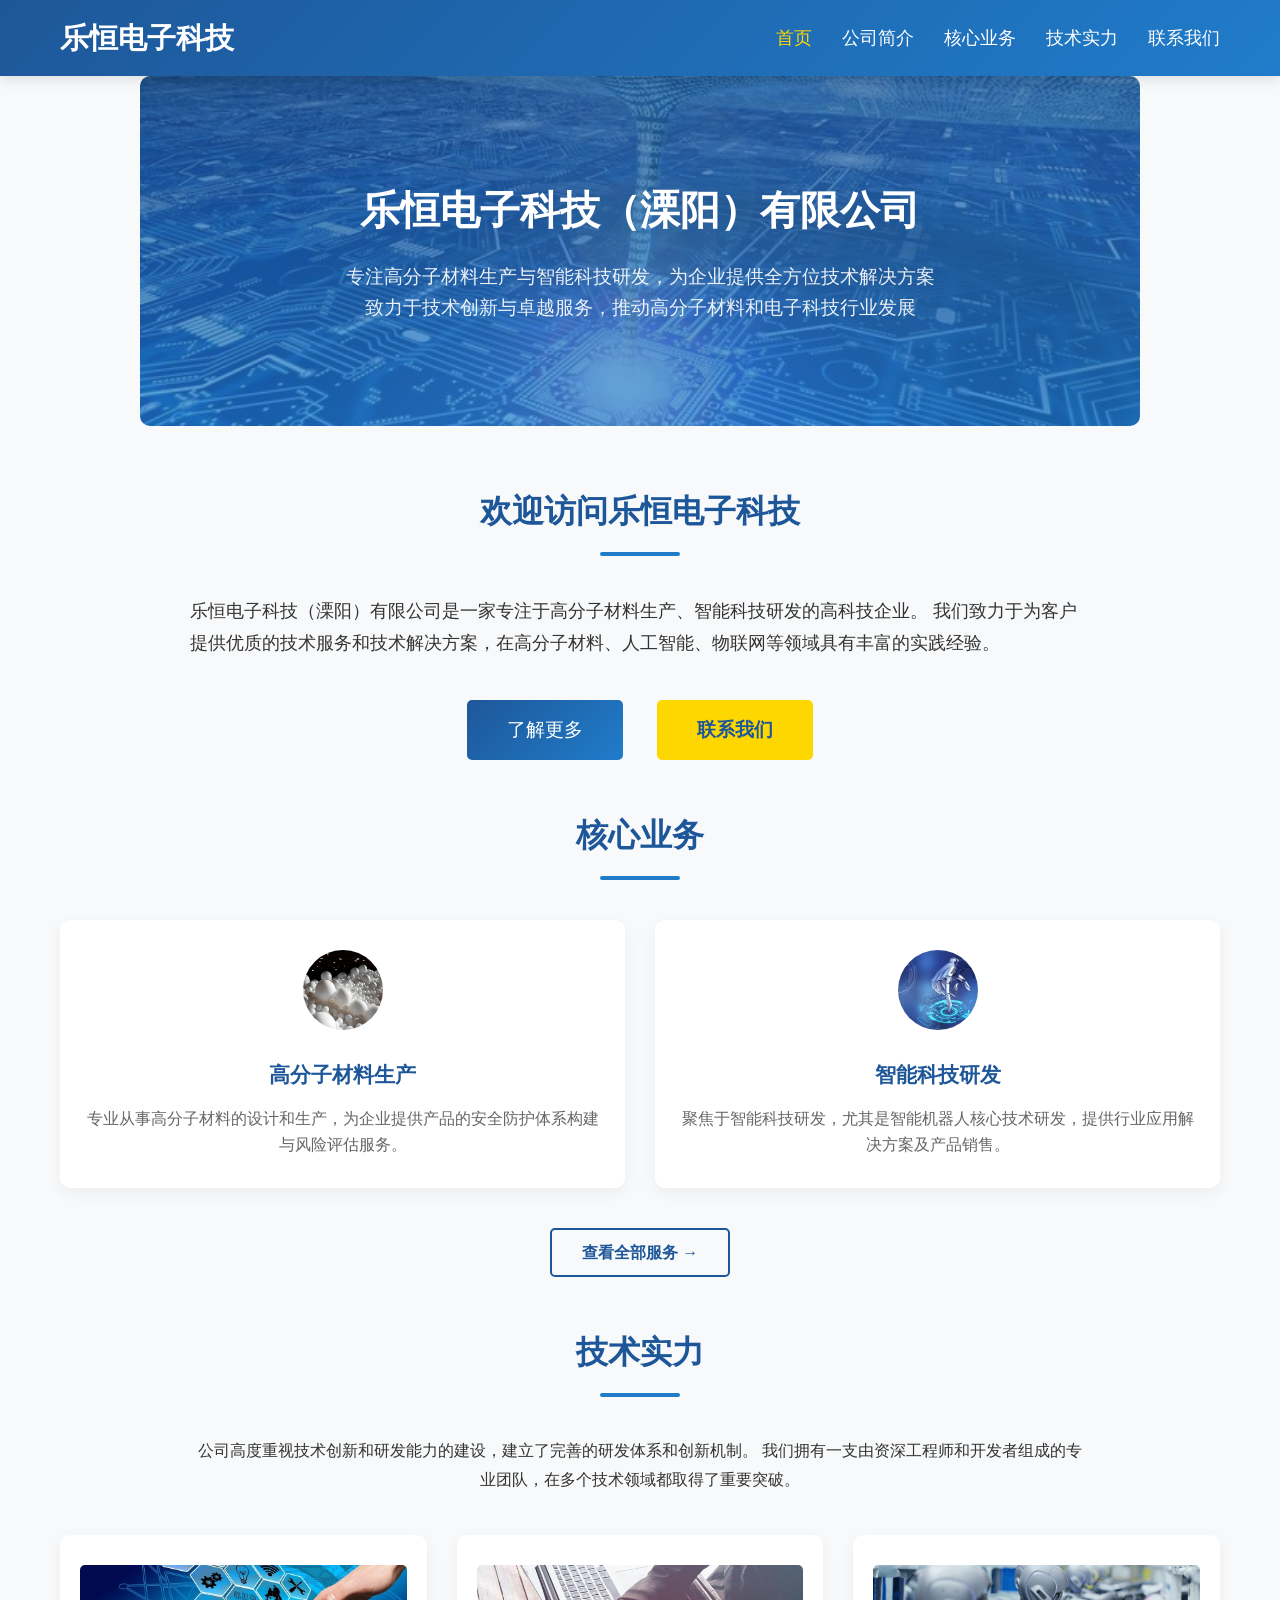
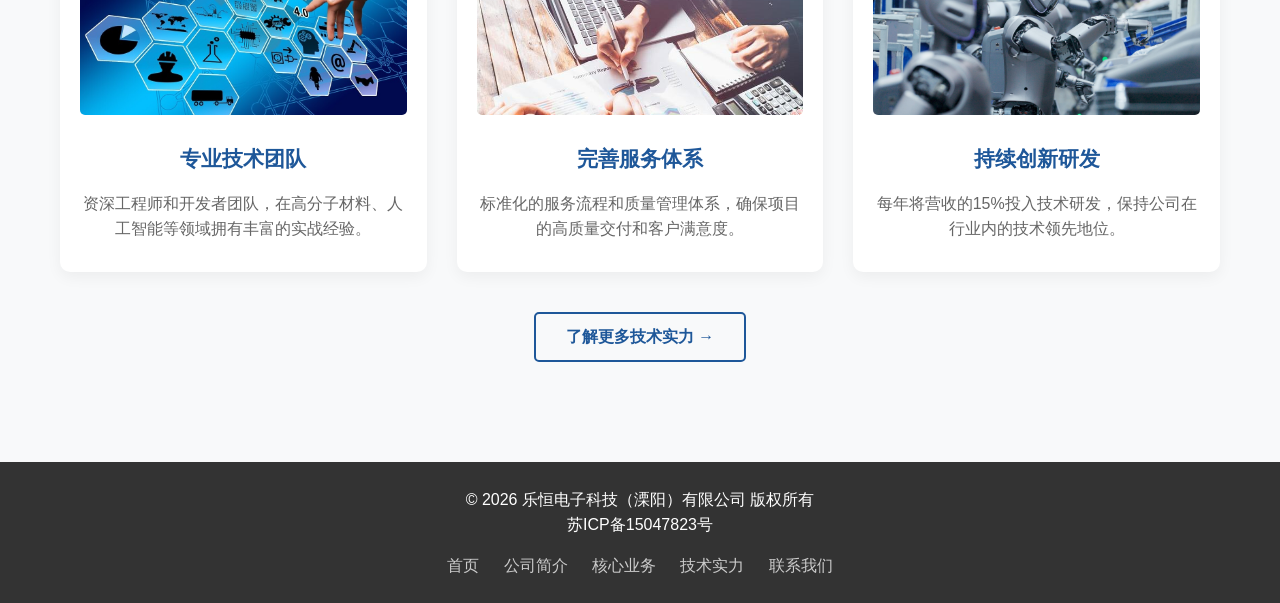
<file: index.html>
<!DOCTYPE html>
<html lang="zh-CN">
<head>
    <meta charset="UTF-8">
    <meta name="viewport" content="width=device-width, initial-scale=1.0">
    <title>首页 - 乐恒电子科技（溧阳）有限公司</title>
    <link rel="stylesheet" href="styles.css">
</head>
<body id="index-page">
    <!-- 导航栏 -->
    <nav>
        <div class="nav-container">
            <a href="index.html" class="logo">乐恒电子科技</a>
            <div class="menu-toggle" id="mobile-menu-index">
                <span class="bar"></span>
                <span class="bar"></span>
                <span class="bar"></span>
            </div>
            <ul class="nav-menu">
                <li><a href="index.html" class="active">首页</a></li>
                <li><a href="about.html">公司简介</a></li>
                <li><a href="services.html">核心业务</a></li>
                <li><a href="technology.html">技术实力</a></li>
                <li><a href="contact.html">联系我们</a></li>
            </ul>
        </div>
    </nav>

    <!-- Banner图片区域 -->
    <div class="container">
        <div class="banner">
            <div class="banner-text">
                <h2>乐恒电子科技（溧阳）有限公司</h2>
                <p>专注高分子材料生产与智能科技研发，为企业提供全方位技术解决方案</p>
                <p>致力于技术创新与卓越服务，推动高分子材料和电子科技行业发展</p>
            </div>
        </div>
    </div>

    <!-- 主要内容 -->
    <div class="main-content">
        <div class="container">
            <!-- 欢迎信息 -->
            <section class="business-scope">
                <h2 class="section-title">欢迎访问乐恒电子科技</h2>
                <p class="welcome-text">
                    乐恒电子科技（溧阳）有限公司是一家专注于高分子材料生产、智能科技研发的高科技企业。
                    我们致力于为客户提供优质的技术服务和技术解决方案，在高分子材料、人工智能、物联网等领域具有丰富的实践经验。
                </p>
                
                <div class="button-container">
                    <a href="about.html" class="main-button">了解更多</a>
                    <a href="contact.html" class="contact-button">联系我们</a>
                </div>
            </section>

            <!-- 核心业务预览 -->
            <section class="business-scope">
                <h2 class="section-title">核心业务</h2>
                <ul class="scope-list">
                    <li class="scope-item">
                        <div class="scope-icon">
                            <img src="img/967.jpg" alt="高分子材料生产">
                        </div>
                        <h3>高分子材料生产</h3>
                        <p>专业从事高分子材料的设计和生产，为企业提供产品的安全防护体系构建与风险评估服务。</p>
                    </li>
                    <li class="scope-item">
                        <div class="scope-icon">
                            <img src="img/OIP-C.webp" alt="智能科技研发">
                        </div>
                        <h3>智能科技研发</h3>
                        <p>聚焦于智能科技研发，尤其是智能机器人核心技术研发，提供行业应用解决方案及产品销售。</p>
                    </li>
                </ul>
                <div class="centered-text additional-margin">
                    <a href="services.html" class="view-all-link">查看全部服务 →</a>
                </div>
            </section>

            <!-- 技术实力预览 -->
            <section class="tech-strength">
                <h2 class="section-title">技术实力</h2>
                <p class="tech-description">
                    公司高度重视技术创新和研发能力的建设，建立了完善的研发体系和创新机制。
                    我们拥有一支由资深工程师和开发者组成的专业团队，在多个技术领域都取得了重要突破。
                </p>
                <div class="strength-items">
                    <div class="strength-card">
                        <div class="strength-image">
                            <img src="img/技术.jpg" alt="专业技术团队">
                        </div>
                        <h3>专业技术团队</h3>
                        <p>资深工程师和开发者团队，在高分子材料、人工智能等领域拥有丰富的实战经验。</p>
                    </div>
                    <div class="strength-card">
                        <div class="strength-image">
                            <img src="img/v2-9e12a3ee50845f47f3dd1ecbf0bf7b5a_b.jpg" alt="完善服务体系">
                        </div>
                        <h3>完善服务体系</h3>
                        <p>标准化的服务流程和质量管理体系，确保项目的高质量交付和客户满意度。</p>
                    </div>
                    <div class="strength-card">
                        <div class="strength-image">
                            <img src="img/67c558542c76e9018d4d1b45.jpeg" alt="持续创新研发">
                        </div>
                        <h3>持续创新研发</h3>
                        <p>每年将营收的15%投入技术研发，保持公司在行业内的技术领先地位。</p>
                    </div>
                </div>
                <div class="centered-text additional-margin">
                    <a href="technology.html" class="view-all-link">了解更多技术实力 →</a>
                </div>
            </section>
        </div>
    </div>

    <!-- 底部 -->
    <footer>
        <div class="container bottom-nav-container">
            <p>&copy; 2026 乐恒电子科技（溧阳）有限公司 版权所有</p>
            <p>苏ICP备15047823号</p>
            <div class="bottom-nav-links">
                <a href="index.html">首页</a>
                <a href="about.html">公司简介</a>
                <a href="services.html">核心业务</a>
                <a href="technology.html">技术实力</a>
                <a href="contact.html">联系我们</a>
            </div>
        </div>
    </footer>
    <script src="script.js"></script>
</body>
</html>
</file>
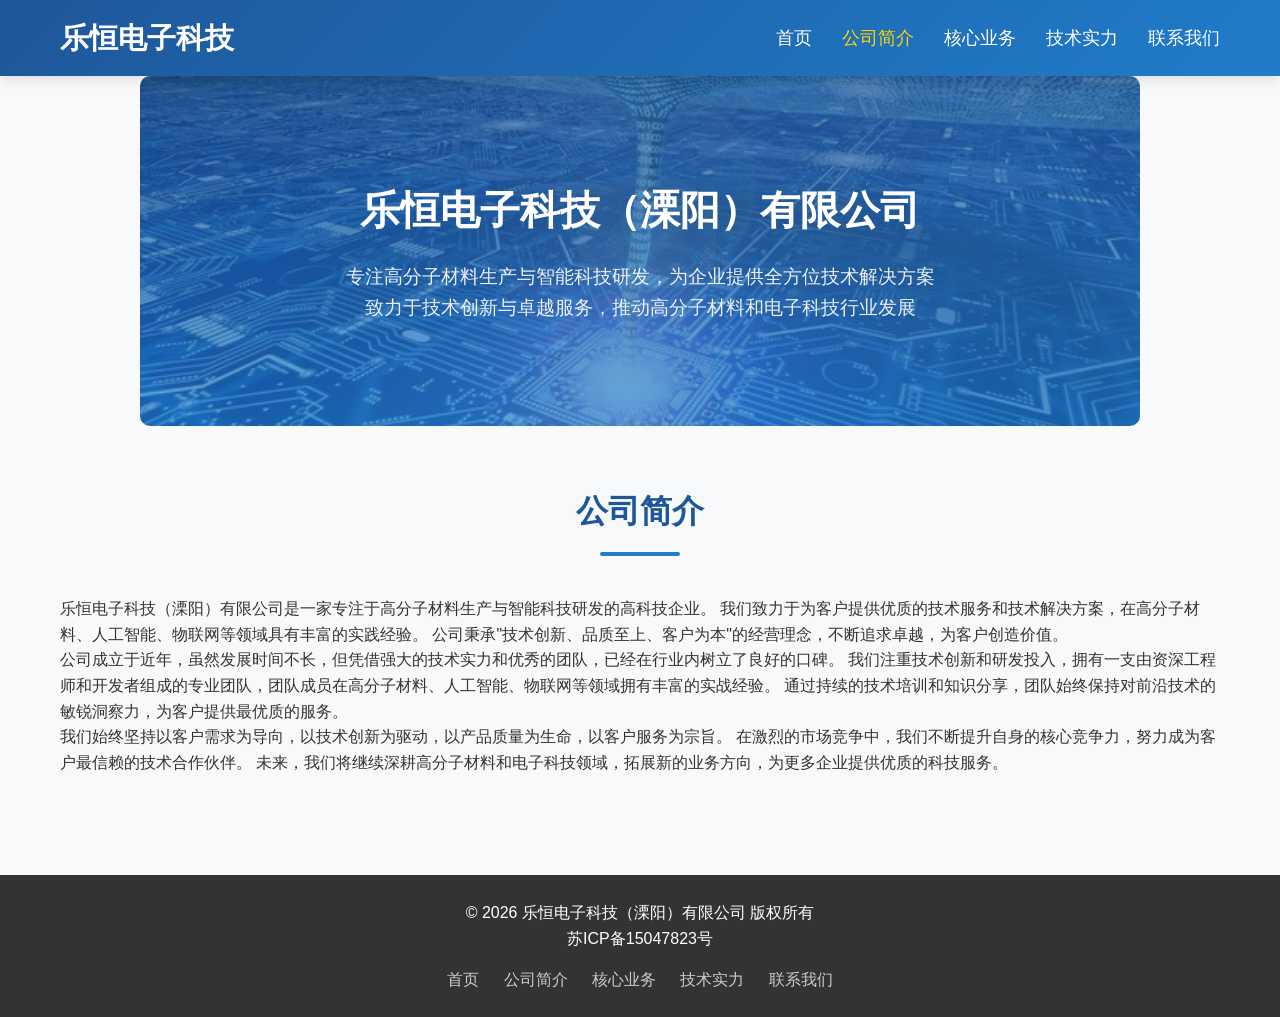
<file: about.html>
<!DOCTYPE html>
<html lang="zh-CN">
<head>
    <meta charset="UTF-8">
    <meta name="viewport" content="width=device-width, initial-scale=1.0">
    <title>公司简介 - 乐恒电子科技（溧阳）有限公司</title>
    <link rel="stylesheet" href="styles.css">
</head>
<body>
    <!-- 导航栏 -->
    <nav>
        <div class="nav-container">
            <a href="index.html" class="logo">乐恒电子科技</a>
            <div class="menu-toggle" id="mobile-menu-about">
                <span class="bar"></span>
                <span class="bar"></span>
                <span class="bar"></span>
            </div>
            <ul class="nav-menu">
                <li><a href="index.html">首页</a></li>
                <li><a href="about.html" class="active">公司简介</a></li>
                <li><a href="services.html">核心业务</a></li>
                <li><a href="technology.html">技术实力</a></li>
                <li><a href="contact.html">联系我们</a></li>
            </ul>
        </div>
    </nav>

    <!-- Banner图片区域 -->
    <div class="container">
        <div class="banner">
            <div class="banner-text">
                <h2>乐恒电子科技（溧阳）有限公司</h2>
                <p>专注高分子材料生产与智能科技研发，为企业提供全方位技术解决方案</p>
                <p>致力于技术创新与卓越服务，推动高分子材料和电子科技行业发展</p>
            </div>
        </div>
    </div>

    <!-- 主要内容 -->
    <div class="main-content">
        <div class="container">
            <!-- 公司简介 -->
            <section class="company-intro">
                <h2 class="section-title">公司简介</h2>
                <div class="intro-content">
                    <p>
                        乐恒电子科技（溧阳）有限公司是一家专注于高分子材料生产与智能科技研发的高科技企业。
                        我们致力于为客户提供优质的技术服务和技术解决方案，在高分子材料、人工智能、物联网等领域具有丰富的实践经验。
                        公司秉承"技术创新、品质至上、客户为本"的经营理念，不断追求卓越，为客户创造价值。
                    </p>
                    
                    <p>
                        公司成立于近年，虽然发展时间不长，但凭借强大的技术实力和优秀的团队，已经在行业内树立了良好的口碑。
                        我们注重技术创新和研发投入，拥有一支由资深工程师和开发者组成的专业团队，团队成员在高分子材料、人工智能、物联网等领域拥有丰富的实战经验。
                        通过持续的技术培训和知识分享，团队始终保持对前沿技术的敏锐洞察力，为客户提供最优质的服务。
                    </p>
                    
                    <p>
                        我们始终坚持以客户需求为导向，以技术创新为驱动，以产品质量为生命，以客户服务为宗旨。
                        在激烈的市场竞争中，我们不断提升自身的核心竞争力，努力成为客户最信赖的技术合作伙伴。
                        未来，我们将继续深耕高分子材料和电子科技领域，拓展新的业务方向，为更多企业提供优质的科技服务。
                    </p>
                </div>
            </section>
        </div>
    </div>

    <!-- 底部 -->
    <footer>
        <div class="container bottom-nav-container">
            <p>&copy; 2026 乐恒电子科技（溧阳）有限公司 版权所有</p>
            <p>苏ICP备15047823号</p>
            <div class="bottom-nav-links">
                <a href="index.html">首页</a>
                <a href="about.html">公司简介</a>
                <a href="services.html">核心业务</a>
                <a href="technology.html">技术实力</a>
                <a href="contact.html">联系我们</a>
            </div>
        </div>
    </footer>
    <script src="script.js"></script>
</body>
</html>
</file>
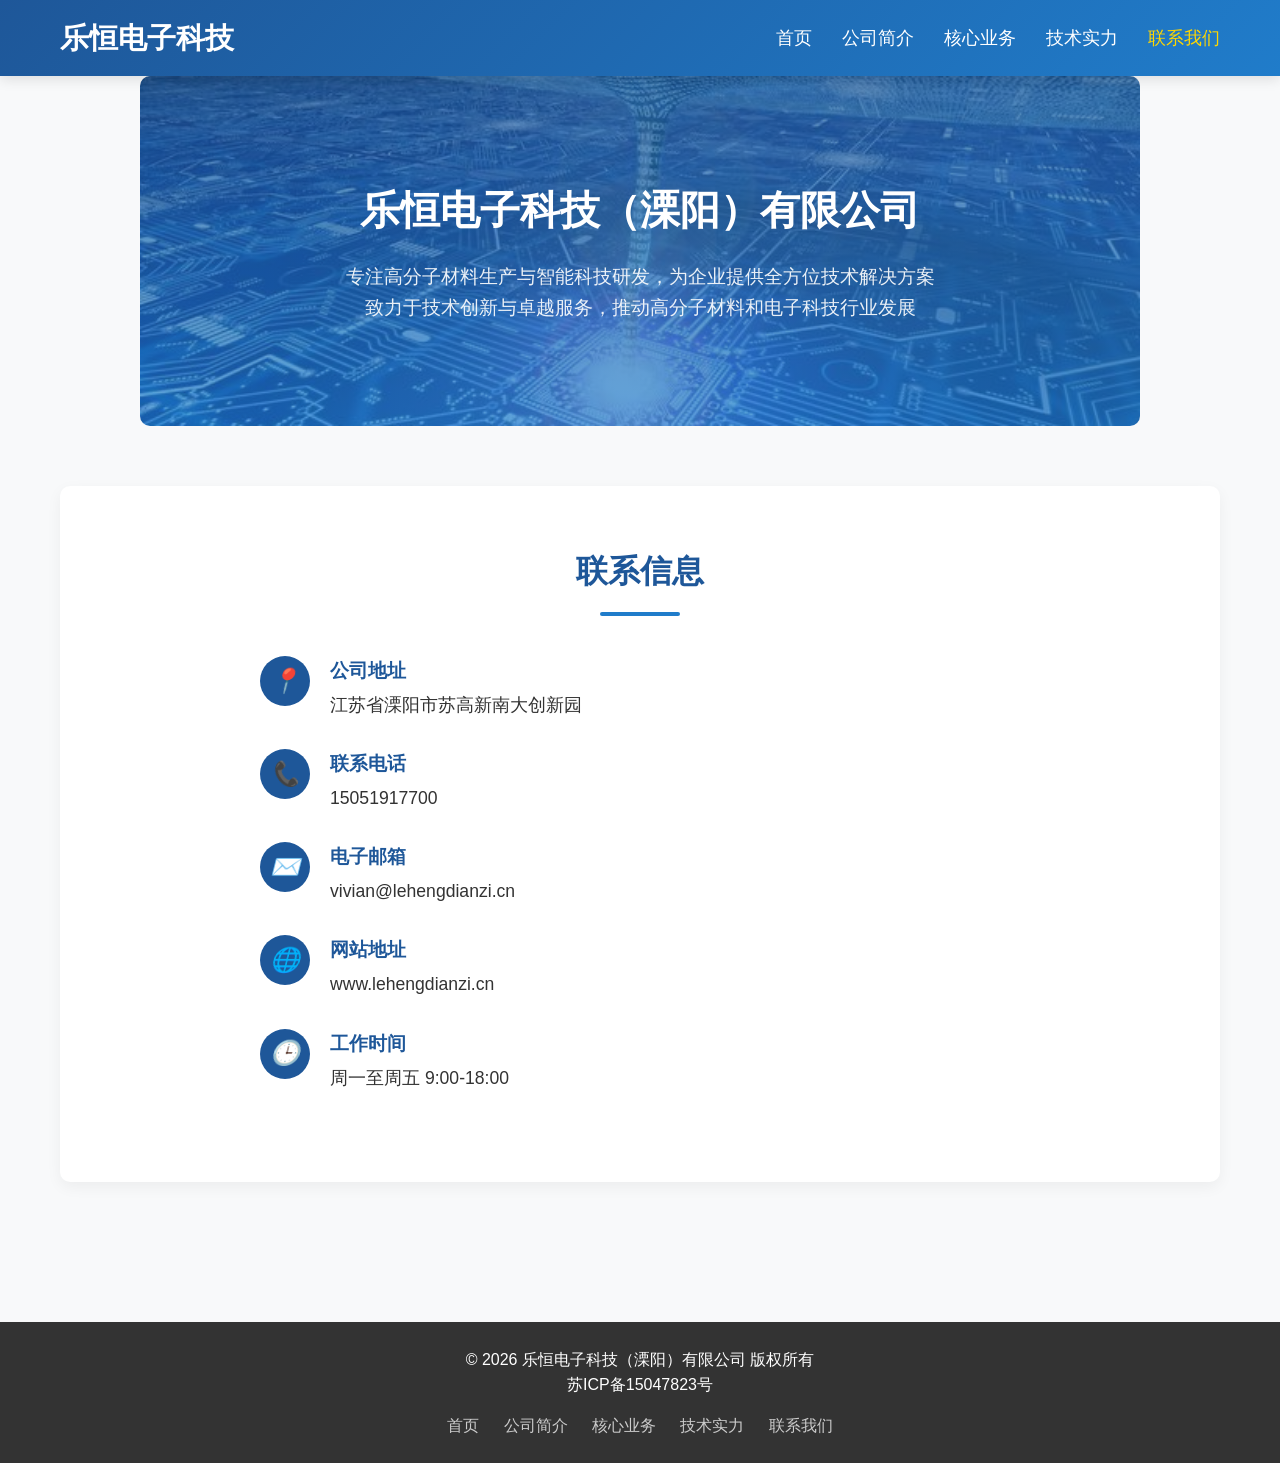
<file: contact.html>
<!DOCTYPE html>
<html lang="zh-CN">
<head>
    <meta charset="UTF-8">
    <meta name="viewport" content="width=device-width, initial-scale=1.0">
    <title>联系我们 - 乐恒电子科技（溧阳）有限公司</title>
    <link rel="stylesheet" href="styles.css">
</head>
<body>
    <!-- 导航栏 -->
    <nav>
        <div class="nav-container">
            <a href="index.html" class="logo">乐恒电子科技</a>
            <div class="menu-toggle" id="mobile-menu-contact">
                <span class="bar"></span>
                <span class="bar"></span>
                <span class="bar"></span>
            </div>
            <ul class="nav-menu">
                <li><a href="index.html">首页</a></li>
                <li><a href="about.html">公司简介</a></li>
                <li><a href="services.html">核心业务</a></li>
                <li><a href="technology.html">技术实力</a></li>
                <li><a href="contact.html" class="active">联系我们</a></li>
            </ul>
        </div>
    </nav>

    <!-- Banner图片区域 -->
    <div class="container">
        <div class="banner">
            <div class="banner-text">
                <h2>乐恒电子科技（溧阳）有限公司</h2>
                <p>专注高分子材料生产与智能科技研发，为企业提供全方位技术解决方案</p>
                <p>致力于技术创新与卓越服务，推动高分子材料和电子科技行业发展</p>
            </div>
        </div>
    </div>

    <!-- 主要内容 -->
    <div class="main-content">
        <div class="container">
            <!-- 联系信息 -->
            <section class="contact-info-section">
                <h2 class="section-title">联系信息</h2>
                <div class="contact-details">
                    <div class="contact-item">
                        <div class="contact-icon">
                            <i>📍</i>
                        </div>
                        <div class="contact-text">
                            <h3>公司地址</h3>
                            <p>江苏省溧阳市苏高新南大创新园</p>
                        </div>
                    </div>
                    
                    <div class="contact-item">
                        <div class="contact-icon">
                            <i>📞</i>
                        </div>
                        <div class="contact-text">
                            <h3>联系电话</h3>
                            <p>15051917700</p>
                        </div>
                    </div>
                    
                    <div class="contact-item">
                        <div class="contact-icon">
                            <i>✉️</i>
                        </div>
                        <div class="contact-text">
                            <h3>电子邮箱</h3>
                            <p>vivian@lehengdianzi.cn</p>
                        </div>
                    </div>
                    
                    <div class="contact-item">
                        <div class="contact-icon">
                            <i>🌐</i>
                        </div>
                        <div class="contact-text">
                            <h3>网站地址</h3>
                            <p>www.lehengdianzi.cn</p>
                        </div>
                    </div>
                    
                    <div class="contact-item">
                        <div class="contact-icon">
                            <i>🕒</i>
                        </div>
                        <div class="contact-text">
                            <h3>工作时间</h3>
                            <p>周一至周五 9:00-18:00</p>
                        </div>
                    </div>
                </div>
            </section>


        </div>
    </div>

    <!-- 底部 -->
    <footer>
        <div class="container bottom-nav-container">
            <p>&copy; 2026 乐恒电子科技（溧阳）有限公司 版权所有</p>
            <p>苏ICP备15047823号</p>
            <div class="bottom-nav-links">
                <a href="index.html">首页</a>
                <a href="about.html">公司简介</a>
                <a href="services.html">核心业务</a>
                <a href="technology.html">技术实力</a>
                <a href="contact.html">联系我们</a>
            </div>
        </div>
    </footer>
    <script src="script.js"></script>
</body>
</html>
</file>
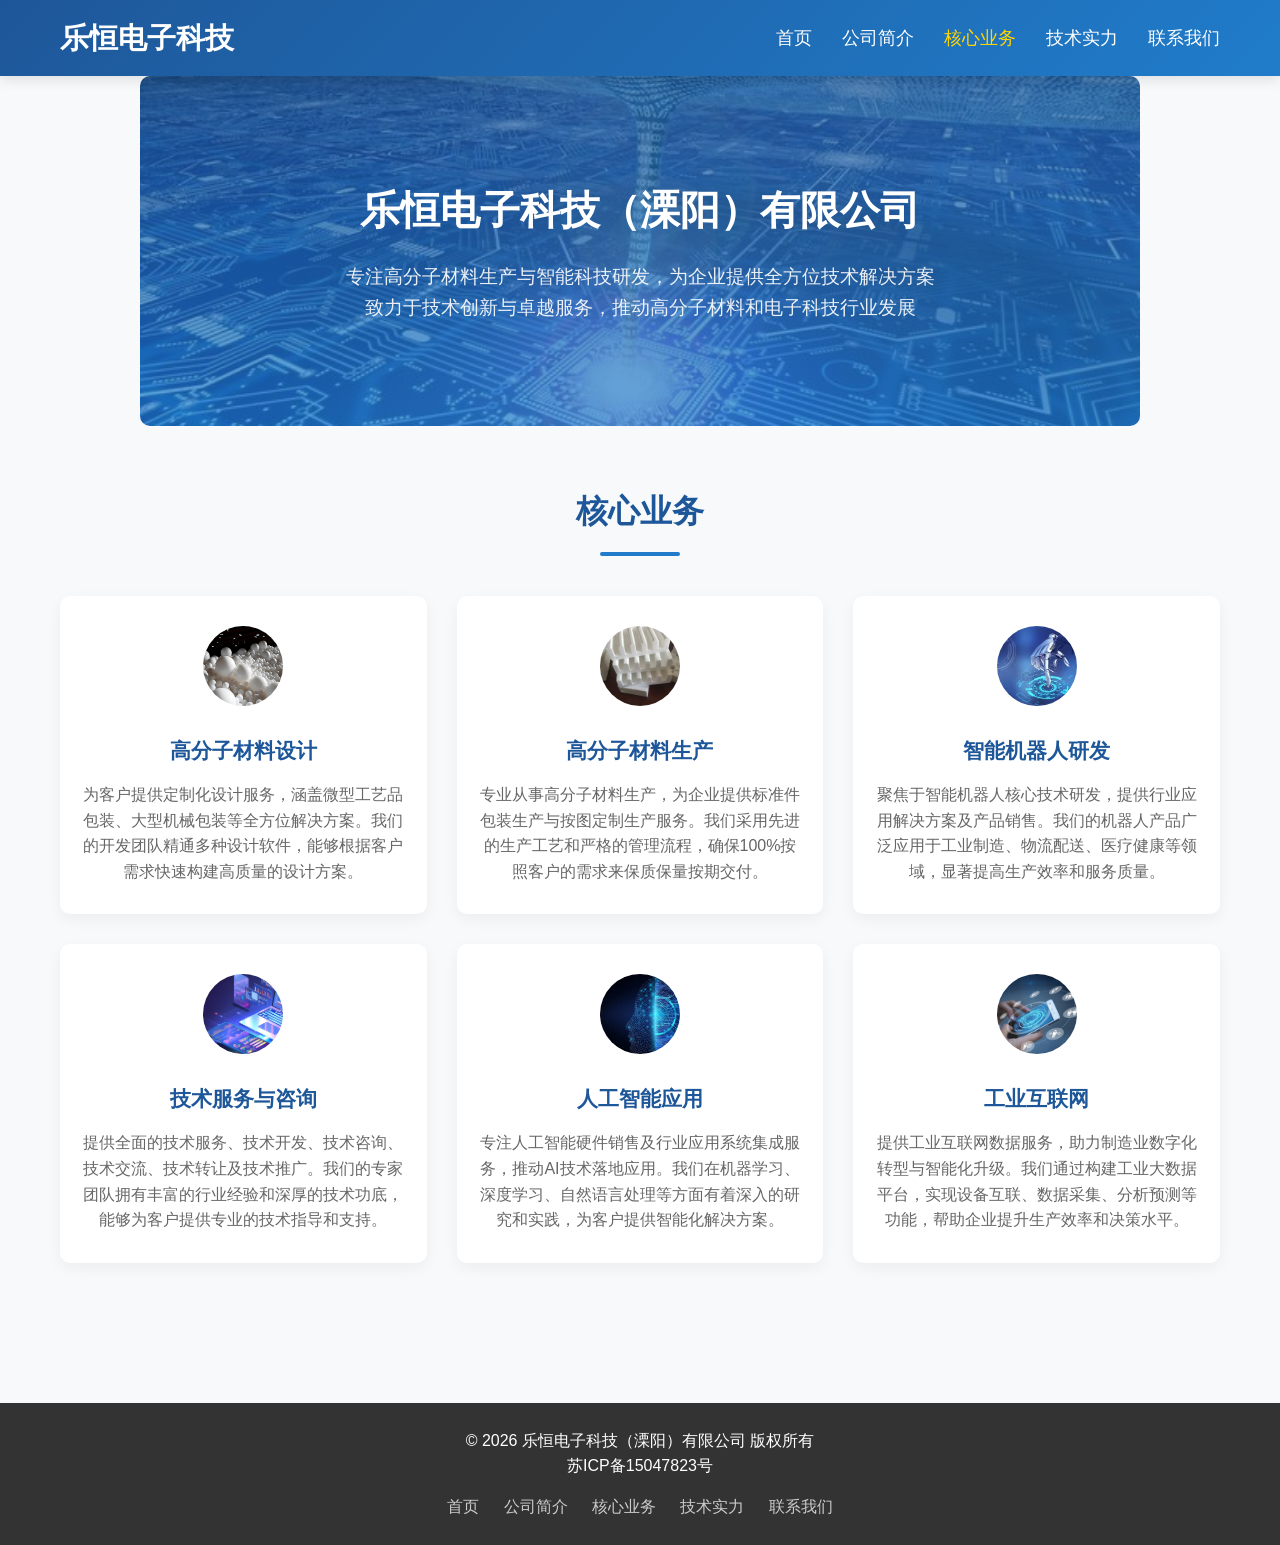
<file: services.html>
<!DOCTYPE html>
<html lang="zh-CN">
<head>
    <meta charset="UTF-8">
    <meta name="viewport" content="width=device-width, initial-scale=1.0">
    <title>核心业务 - 乐恒电子科技（溧阳）有限公司</title>
    <link rel="stylesheet" href="styles.css">
</head>
<body>
    <!-- 导航栏 -->
    <nav>
        <div class="nav-container">
            <a href="index.html" class="logo">乐恒电子科技</a>
            <div class="menu-toggle" id="mobile-menu-services">
                <span class="bar"></span>
                <span class="bar"></span>
                <span class="bar"></span>
            </div>
            <ul class="nav-menu">
                <li><a href="index.html">首页</a></li>
                <li><a href="about.html">公司简介</a></li>
                <li><a href="services.html" class="active">核心业务</a></li>
                <li><a href="technology.html">技术实力</a></li>
                <li><a href="contact.html">联系我们</a></li>
            </ul>
        </div>
    </nav>

    <!-- Banner图片区域 -->
    <div class="container">
        <div class="banner">
            <div class="banner-text">
                <h2>乐恒电子科技（溧阳）有限公司</h2>
                <p>专注高分子材料生产与智能科技研发，为企业提供全方位技术解决方案</p>
                <p>致力于技术创新与卓越服务，推动高分子材料和电子科技行业发展</p>
            </div>
        </div>
    </div>

    <!-- 主要内容 -->
    <div class="main-content">
        <div class="container">
            <!-- 核心业务 -->
            <section class="business-scope">
                <h2 class="section-title">核心业务</h2>
                <ul class="scope-list">
                    <li class="scope-item">
                        <div class="scope-icon">
                            <img src="img/967.jpg" alt="高分子材料设计">
                        </div>
                        <h3>高分子材料设计</h3>
                        <p>为客户提供定制化设计服务，涵盖微型工艺品包装、大型机械包装等全方位解决方案。我们的开发团队精通多种设计软件，能够根据客户需求快速构建高质量的设计方案。</p>
                    </li>
                    <li class="scope-item">
                        <div class="scope-icon">
                            <img src="img/white3.jpg" alt="高分子材料生产">
                        </div>
                        <h3>高分子材料生产</h3>
                        <p>专业从事高分子材料生产，为企业提供标准件包装生产与按图定制生产服务。我们采用先进的生产工艺和严格的管理流程，确保100%按照客户的需求来保质保量按期交付。</p>
                    </li>
                    <li class="scope-item">
                        <div class="scope-icon">
                            <img src="img/OIP-C.webp" alt="智能机器人研发">
                        </div>
                        <h3>智能机器人研发</h3>
                        <p>聚焦于智能机器人核心技术研发，提供行业应用解决方案及产品销售。我们的机器人产品广泛应用于工业制造、物流配送、医疗健康等领域，显著提高生产效率和服务质量。</p>
                    </li>
                    <li class="scope-item">
                        <div class="scope-icon">
                            <img src="img/R-C.png" alt="技术服务与咨询">
                        </div>
                        <h3>技术服务与咨询</h3>
                        <p>提供全面的技术服务、技术开发、技术咨询、技术交流、技术转让及技术推广。我们的专家团队拥有丰富的行业经验和深厚的技术功底，能够为客户提供专业的技术指导和支持。</p>
                    </li>
                    <li class="scope-item">
                        <div class="scope-icon">
                            <img src="img/0Xe2vQT3t_7fuQ.jpg" alt="人工智能应用">
                        </div>
                        <h3>人工智能应用</h3>
                        <p>专注人工智能硬件销售及行业应用系统集成服务，推动AI技术落地应用。我们在机器学习、深度学习、自然语言处理等方面有着深入的研究和实践，为客户提供智能化解决方案。</p>
                    </li>
                    <li class="scope-item">
                        <div class="scope-icon">
                            <img src="img/jsfw-3.jpg" alt="工业互联网">
                        </div>
                        <h3>工业互联网</h3>
                        <p>提供工业互联网数据服务，助力制造业数字化转型与智能化升级。我们通过构建工业大数据平台，实现设备互联、数据采集、分析预测等功能，帮助企业提升生产效率和决策水平。</p>
                    </li>
                </ul>
            </section>
        </div>
    </div>

    <!-- 底部 -->
    <footer>
        <div class="container bottom-nav-container">
            <p>&copy; 2026 乐恒电子科技（溧阳）有限公司 版权所有</p>
            <p>苏ICP备15047823号</p>
            <div class="bottom-nav-links">
                <a href="index.html">首页</a>
                <a href="about.html">公司简介</a>
                <a href="services.html">核心业务</a>
                <a href="technology.html">技术实力</a>
                <a href="contact.html">联系我们</a>
            </div>
        </div>
    </footer>
    <script src="script.js"></script>
</body>
</html>
</file>
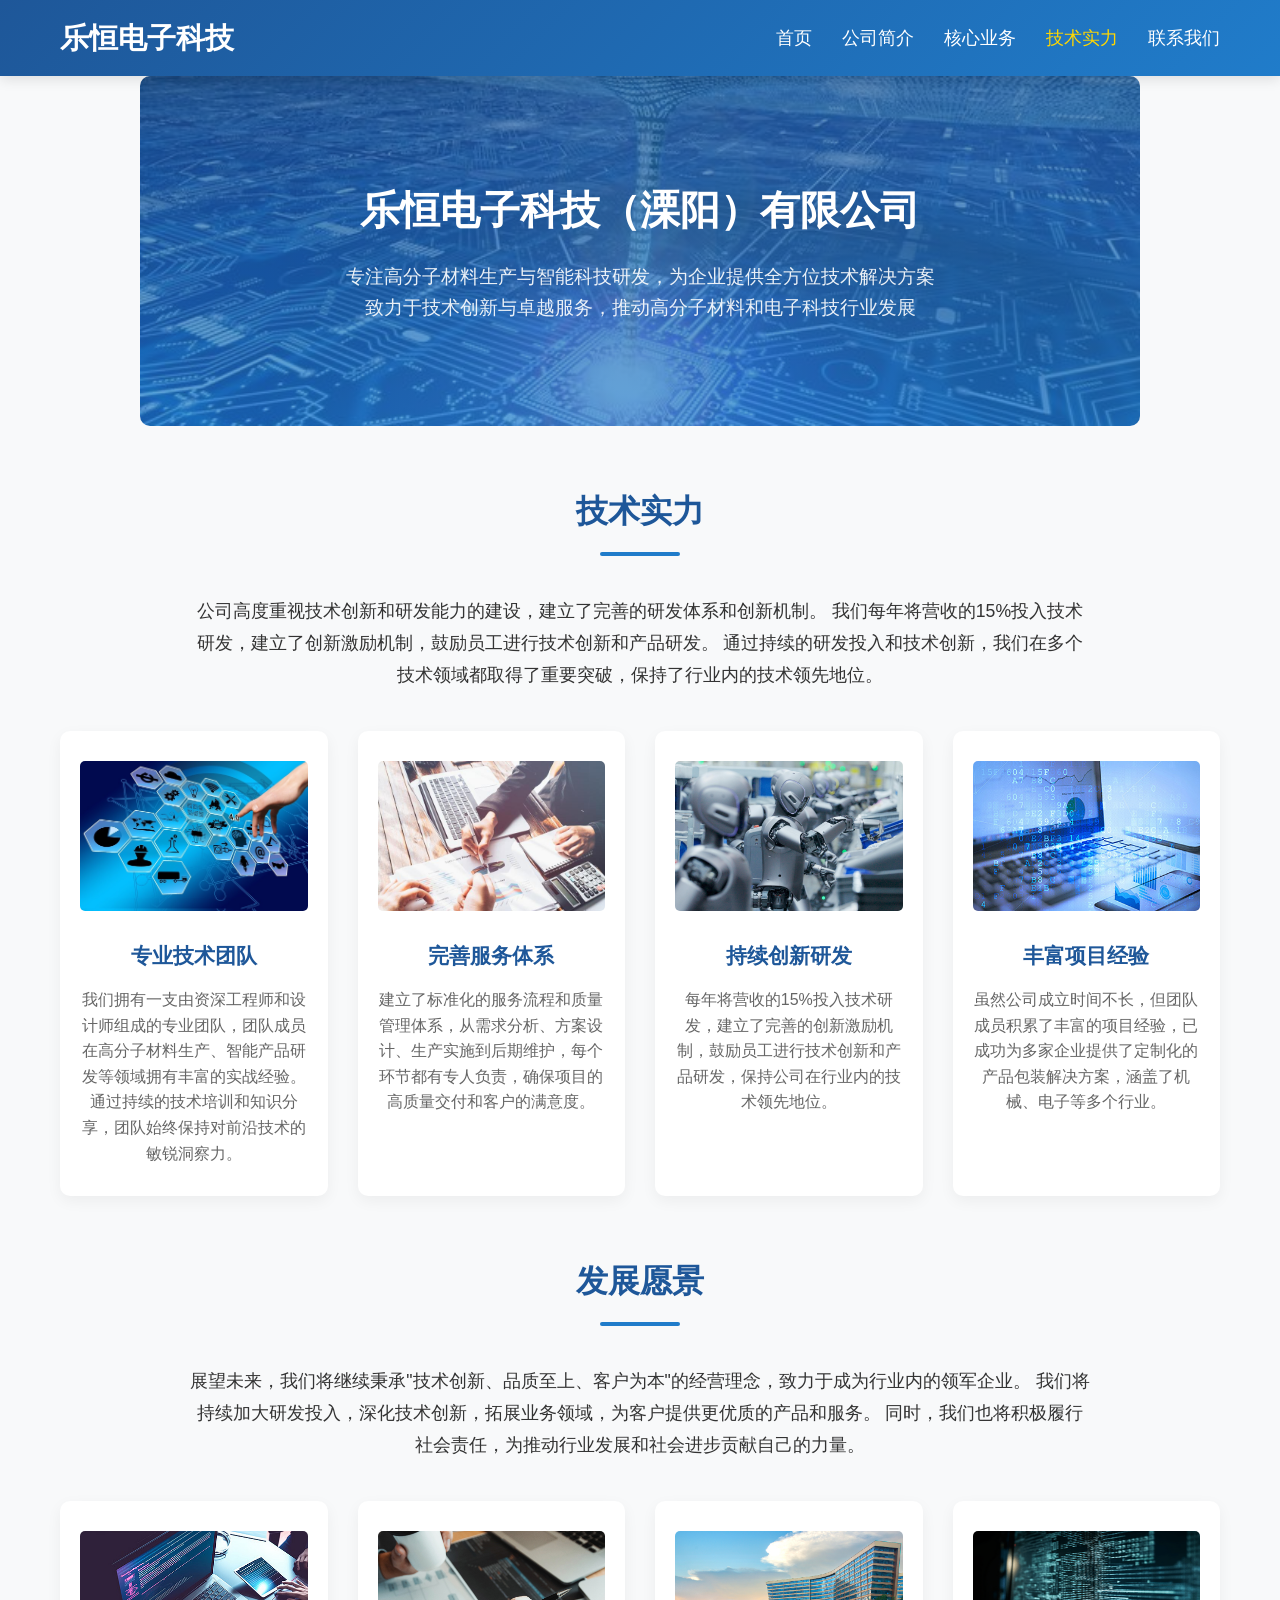
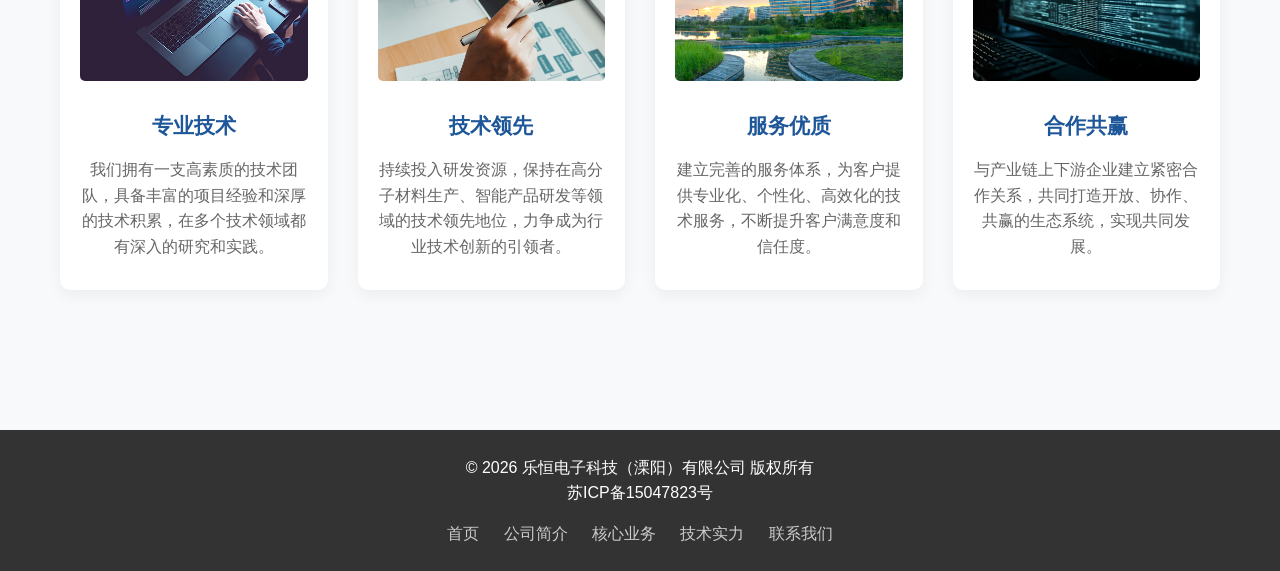
<file: technology.html>
<!DOCTYPE html>
<html lang="zh-CN">
<head>
    <meta charset="UTF-8">
    <meta name="viewport" content="width=device-width, initial-scale=1.0">
    <title>技术实力 - 乐恒电子科技（溧阳）有限公司</title>
    <link rel="stylesheet" href="styles.css">
</head>
<body>
    <!-- 导航栏 -->
    <nav>
        <div class="nav-container">
            <a href="index.html" class="logo">乐恒电子科技</a>
            <div class="menu-toggle" id="mobile-menu-technology">
                <span class="bar"></span>
                <span class="bar"></span>
                <span class="bar"></span>
            </div>
            <ul class="nav-menu">
                <li><a href="index.html">首页</a></li>
                <li><a href="about.html">公司简介</a></li>
                <li><a href="services.html">核心业务</a></li>
                <li><a href="technology.html" class="active">技术实力</a></li>
                <li><a href="contact.html">联系我们</a></li>
            </ul>
        </div>
    </nav>

    <!-- Banner图片区域 -->
    <div class="container">
        <div class="banner">
            <div class="banner-text">
                <h2>乐恒电子科技（溧阳）有限公司</h2>
                <p>专注高分子材料生产与智能科技研发，为企业提供全方位技术解决方案</p>
                <p>致力于技术创新与卓越服务，推动高分子材料和电子科技行业发展</p>
            </div>
        </div>
    </div>

    <!-- 主要内容 -->
    <div class="main-content">
        <div class="container">
            <!-- 技术实力 -->
            <section class="tech-strength">
                <h2 class="section-title">技术实力</h2>
                <p class="strength-description">
                    公司高度重视技术创新和研发能力的建设，建立了完善的研发体系和创新机制。
                    我们每年将营收的15%投入技术研发，建立了创新激励机制，鼓励员工进行技术创新和产品研发。
                    通过持续的研发投入和技术创新，我们在多个技术领域都取得了重要突破，保持了行业内的技术领先地位。
                </p>
                <div class="strength-items">
                    <div class="strength-card">
                        <div class="strength-image">
                            <img src="img/技术.jpg" alt="专业技术团队">
                        </div>
                        <h3>专业技术团队</h3>
                        <p>我们拥有一支由资深工程师和设计师组成的专业团队，团队成员在高分子材料生产、智能产品研发等领域拥有丰富的实战经验。通过持续的技术培训和知识分享，团队始终保持对前沿技术的敏锐洞察力。</p>
                    </div>
                    <div class="strength-card">
                        <div class="strength-image">
                            <img src="img/v2-9e12a3ee50845f47f3dd1ecbf0bf7b5a_b.jpg" alt="完善服务体系">
                        </div>
                        <h3>完善服务体系</h3>
                        <p>建立了标准化的服务流程和质量管理体系，从需求分析、方案设计、生产实施到后期维护，每个环节都有专人负责，确保项目的高质量交付和客户的满意度。</p>
                    </div>
                    <div class="strength-card">
                        <div class="strength-image">
                            <img src="img/67c558542c76e9018d4d1b45.jpeg" alt="持续创新研发">
                        </div>
                        <h3>持续创新研发</h3>
                        <p>每年将营收的15%投入技术研发，建立了完善的创新激励机制，鼓励员工进行技术创新和产品研发，保持公司在行业内的技术领先地位。</p>
                    </div>
                    <div class="strength-card">
                        <div class="strength-image">
                            <img src="img/5d7efde1-5d60-4776-b6ce-3700f72be25c.jpg" alt="丰富项目经验">
                        </div>
                        <h3>丰富项目经验</h3>
                        <p>虽然公司成立时间不长，但团队成员积累了丰富的项目经验，已成功为多家企业提供了定制化的产品包装解决方案，涵盖了机械、电子等多个行业。</p>
                    </div>
                </div>
            </section>

            <!-- 发展愿景 -->
            <section class="vision">
                <h2 class="section-title">发展愿景</h2>
                <p class="vision-description">
                    展望未来，我们将继续秉承"技术创新、品质至上、客户为本"的经营理念，致力于成为行业内的领军企业。
                    我们将持续加大研发投入，深化技术创新，拓展业务领域，为客户提供更优质的产品和服务。
                    同时，我们也将积极履行社会责任，为推动行业发展和社会进步贡献自己的力量。
                </p>
                <div class="strength-items">
                    <div class="strength-card">
                        <div class="strength-image">
                            <img src="img/3890.jpg_wh300.jpg" alt="专业技术">
                        </div>
                        <h3>专业技术</h3>
                        <p>我们拥有一支高素质的技术团队，具备丰富的项目经验和深厚的技术积累，在多个技术领域都有深入的研究和实践。</p>
                    </div>
                    <div class="strength-card">
                        <div class="strength-image">
                            <img src="img/1677174537259299.jpg" alt="技术领先">
                        </div>
                        <h3>技术领先</h3>
                        <p>持续投入研发资源，保持在高分子材料生产、智能产品研发等领域的技术领先地位，力争成为行业技术创新的引领者。</p>
                    </div>
                    <div class="strength-card">
                        <div class="strength-image">
                            <img src="img/231120092i3e.jpeg" alt="服务优质">
                        </div>
                        <h3>服务优质</h3>
                        <p>建立完善的服务体系，为客户提供专业化、个性化、高效化的技术服务，不断提升客户满意度和信任度。</p>
                    </div>
                    <div class="strength-card">
                        <div class="strength-image">
                            <img src="img/123df.png" alt="合作共赢">
                        </div>
                        <h3>合作共赢</h3>
                        <p>与产业链上下游企业建立紧密合作关系，共同打造开放、协作、共赢的生态系统，实现共同发展。</p>
                    </div>
                </div>
            </section>
        </div>
    </div>

    <!-- 底部 -->
    <footer>
        <div class="container bottom-nav-container">
            <p>&copy; 2026 乐恒电子科技（溧阳）有限公司 版权所有</p>
            <p>苏ICP备15047823号</p>
            <div class="bottom-nav-links">
                <a href="index.html">首页</a>
                <a href="about.html">公司简介</a>
                <a href="services.html">核心业务</a>
                <a href="technology.html">技术实力</a>
                <a href="contact.html">联系我们</a>
            </div>
        </div>
    </footer>
    <script src="script.js"></script>
</body>
</html>
</file>
<file: styles.css>
* {
    margin: 0;
    padding: 0;
    box-sizing: border-box;
}

body {
    font-family: 'Microsoft YaHei', Arial, sans-serif;
    line-height: 1.6;
    color: #333;
    background-color: #f8f9fa;
}

.container {
    max-width: 1200px;
    margin: 0 auto;
    padding: 0 20px;
}

/* 导航栏样式 */
nav {
    background: linear-gradient(135deg, #1e5799, #207cca);
    padding: 0;
    box-shadow: 0 4px 12px rgba(0, 0, 0, 0.1);
    position: sticky;
    top: 0;
    z-index: 100;
}

.nav-container {
    max-width: 1200px;
    margin: 0 auto;
    display: flex;
    justify-content: space-between;
    align-items: center;
    padding: 0 20px;
}

.logo {
    font-size: 1.8rem;
    font-weight: bold;
    color: white;
    padding: 15px 0;
    text-decoration: none;
}

.nav-menu {
    display: flex;
    list-style: none;
}

.nav-menu li {
    margin-left: 30px;
}

.nav-menu a {
    color: white;
    text-decoration: none;
    font-size: 1.1rem;
    padding: 20px 0;
    display: block;
    transition: color 0.3s ease;
}

.nav-menu a:hover,
.nav-menu a.active {
    color: #ffd700;
}

/* banner图片区域 */
.banner {
    width: 100%;
    height: 350px;
    background: linear-gradient(rgba(30, 87, 153, 0.7), rgba(32, 124, 202, 0.7)), url('img/R-C.jpg') center/cover no-repeat;
    display: flex;
    align-items: center;
    justify-content: center;
    margin-bottom: 40px;
    border-radius: 10px;
    max-width: 1000px;
    margin-left: auto;
    margin-right: auto;
}

.banner-text {
    text-align: center;
    color: white;
    max-width: 800px;
    padding: 20px;
}

.banner-text h2 {
    font-size: 2.5rem;
    margin-bottom: 20px;
}

.banner-text p {
    font-size: 1.2rem;
    opacity: 0.9;
}

/* 主要内容区域 */
.main-content {
    padding: 20px 0 50px;
}

.section-title {
    text-align: center;
    font-size: 2rem;
    margin-bottom: 40px;
    color: #1e5799;
    position: relative;
    max-width: 1000px;
    margin-left: auto;
    margin-right: auto;
}

.section-title::after {
    content: '';
    display: block;
    width: 80px;
    height: 4px;
    background: #207cca;
    margin: 15px auto;
    border-radius: 2px;
}

/* 联系信息部分 */
.contact-info-section {
    background-color: white;
    padding: 60px 0;
    border-radius: 10px;
    box-shadow: 0 5px 15px rgba(0, 0, 0, 0.05);
    margin-bottom: 40px;
}

.contact-details {
    max-width: 800px;
    margin: 0 auto;
    padding: 0 20px;
}

.contact-item {
    display: flex;
    margin-bottom: 30px;
    align-items: flex-start;
}

.contact-icon {
    width: 50px;
    height: 50px;
    background: #1e5799;
    border-radius: 50%;
    display: flex;
    align-items: center;
    justify-content: center;
    margin-right: 20px;
    flex-shrink: 0;
}

.contact-icon i {
    color: white;
    font-size: 24px;
}

.contact-text h3 {
    color: #1e5799;
    margin-bottom: 5px;
}

.contact-text p {
    font-size: 1.1rem;
    line-height: 1.6;
}

/* 联系表单部分 */
.contact-form-section {
    background-color: white;
    padding: 60px 0;
    border-radius: 10px;
    box-shadow: 0 5px 15px rgba(0, 0, 0, 0.05);
    margin-bottom: 40px;
}

.form-container {
    max-width: 700px;
    margin: 0 auto;
    padding: 0 20px;
}

.form-group {
    margin-bottom: 25px;
}

.form-group label {
    display: block;
    margin-bottom: 8px;
    font-weight: bold;
    color: #1e5799;
}

.form-control {
    width: 100%;
    padding: 12px 15px;
    border: 1px solid #ddd;
    border-radius: 5px;
    font-size: 1rem;
    font-family: 'Microsoft YaHei', Arial, sans-serif;
}

textarea.form-control {
    min-height: 150px;
    resize: vertical;
}

.btn {
    background: linear-gradient(135deg, #1e5799, #207cca);
    color: white;
    border: none;
    padding: 12px 30px;
    font-size: 1.1rem;
    border-radius: 5px;
    cursor: pointer;
    transition: opacity 0.3s ease;
}

.btn:hover {
    opacity: 0.9;
}

/* 地图部分 */
.map-section {
    background-color: white;
    padding: 60px 0;
    border-radius: 10px;
    box-shadow: 0 5px 15px rgba(0, 0, 0, 0.05);
    margin-bottom: 40px;
    text-align: center;
}

.map-placeholder {
    background: #f0f0f0;
    height: 300px;
    display: flex;
    align-items: center;
    justify-content: center;
    border-radius: 10px;
    margin: 20px auto;
    max-width: 800px;
}

.map-placeholder p {
    color: #666;
    font-size: 1.2rem;
}

/* 底部 */
footer {
    background: #333;
    color: white;
    text-align: center;
    padding: 25px 0;
    margin-top: 50px;
}

/* 汉堡菜单样式 */
.menu-toggle {
    display: none;
    flex-direction: column;
    cursor: pointer;
}

.bar {
    width: 25px;
    height: 3px;
    background-color: white;
    margin: 3px 0;
    transition: 0.3s;
}

/* 汉堡菜单动画 */
.bar:nth-child(1).change {
    transform: rotate(-45deg) translate(-5px, 6px);
}

.bar:nth-child(2).change {
    opacity: 0;
}

.bar:nth-child(3).change {
    transform: rotate(45deg) translate(-5px, -6px);
}

/* 响应式设计 */
@media (max-width: 768px) {
    .menu-toggle {
        display: flex;
    }
    
    .nav-menu {
        position: fixed;
        left: -100%;
        top: 70px;
        flex-direction: column;
        background-color: #1e5799;
        width: 100%;
        text-align: center;
        transition: 0.3s;
        box-shadow: 0 10px 27px rgba(0, 0, 0, 0.05);
        padding: 10px 0;
    }
    
    .nav-menu.active {
        left: 0;
    }
    
    .nav-menu li {
        margin: 5px 0;
    }
    
    .nav-menu a {
        font-size: 1rem;
        padding: 12px 15px;
        white-space: nowrap;
        overflow: hidden;
        text-overflow: ellipsis;
    }
    
    .company-name {
        font-size: 2.2rem;
    }
    
    .section-title {
        font-size: 1.8rem;
    }
    
    .main-content {
        padding: 30px 0;
    }
    
    .banner {
        height: 250px;
    }
    
    .banner-text h2 {
        font-size: 1.8rem;
    }
    
    .contact-item {
        flex-direction: column;
        text-align: center;
        align-items: center;
    }
    
    .contact-icon {
        margin-right: 0;
        margin-bottom: 15px;
    }
    
    .contact-text {
        text-align: center;
    }
    
    .contact-text h3 {
        font-size: 1.2rem;
    }
    
    .contact-text p {
        font-size: 1rem;
    }
    
    .form-group label {
        font-size: 1rem;
    }
    
    .form-control {
        padding: 10px 12px;
        font-size: 1rem;
    }
    
    textarea.form-control {
        min-height: 120px;
    }
    
    .container {
        padding: 0 15px;
    }
    
    .nav-container {
        padding: 0 15px;
    }
    
    .contact-info-section,
    .contact-form-section,
    .map-section {
        padding: 30px 0;
    }
    
    .contact-details,
    .form-container {
        padding: 0 15px;
    }
    
    .banner-text {
        padding: 15px;
    }
    
    .banner-text h2 {
        font-size: 1.8rem;
        margin-bottom: 15px;
    }
    
    .banner-text p {
        font-size: 1rem;
    }
    
    /* 首页特有的移动端样式 - 确保每个项目占满一行 */
    body#index-page .scope-list {
        display: grid !important;
        grid-template-columns: 1fr !important;
        gap: 20px !important;
        margin: 30px 0 !important;
        padding: 0 !important;
    }
    
    body#index-page .scope-item {
        padding: 20px 15px !important;
        width: 100% !important;
        margin-bottom: 20px !important;
    }
    
    body#index-page .strength-items {
        display: grid !important;
        grid-template-columns: 1fr !important;
        gap: 20px !important;
        margin: 30px 0 !important;
    }
    
    body#index-page .strength-card {
        padding: 20px 15px !important;
        width: 100% !important;
        margin-bottom: 20px !important;
    }
    
    .strength-image img {
        height: 120px;
    }
}

/* 针对小屏幕手机的优化 */
@media (max-width: 480px) {
    .logo {
        font-size: 1.3rem;
        padding: 10px 0;
    }
    
    .menu-toggle {
        display: flex;
    }
    
    .nav-menu {
        position: fixed;
        left: -100%;
        top: 70px;
        flex-direction: column;
        background-color: #1e5799;
        width: 100%;
        text-align: center;
        transition: 0.3s;
        box-shadow: 0 10px 27px rgba(0, 0, 0, 0.05);
        padding: 10px 0;
    }
    
    .nav-menu.active {
        left: 0;
    }
    
    .nav-menu li {
        margin: 5px 0;
    }
    
    .nav-menu a {
        font-size: 0.9rem;
        padding: 10px 5px;
        white-space: nowrap;
        overflow: hidden;
        text-overflow: ellipsis;
    }
    
    .section-title {
        font-size: 1.5rem;
        margin-bottom: 25px;
    }
    
    .banner {
        height: 200px;
        border-radius: 5px;
    }
    
    .banner-text h2 {
        font-size: 1.5rem;
    }
    
    .contact-item {
        margin-bottom: 25px;
        width: 100%;
    }
    
    .contact-icon {
        width: 40px;
        height: 40px;
    }
    
    .contact-icon i {
        font-size: 20px;
    }
    
    .contact-text {
        width: 100%;
        padding: 0 10px;
    }
    
    .form-group {
        margin-bottom: 20px;
    }
    
    .btn {
        width: 100%;
        padding: 12px;
    }
    
    footer {
        padding: 20px 0;
        margin-top: 30px;
    }
    
    footer .container {
        padding: 0 15px;
    }
    
    footer p {
        font-size: 0.9rem;
    }
    
    footer a {
        display: block;
        margin: 5px 0;
    }
    
    .map-placeholder {
        height: 200px;
    }
    
    /* 底部导航适配 */
    footer .container div {
        display: flex;
        flex-wrap: wrap;
        justify-content: center;
    }
    
    footer .container div a {
        margin: 5px 8px;
        font-size: 0.85rem;
        display: inline-block;
    }
    
    /* 首页特有的小屏幕样式 - 确保每个项目占满一行 */
    body#index-page .scope-list {
        display: grid !important;
        grid-template-columns: 1fr !important;
        gap: 15px !important;
        margin: 25px 0 !important;
        padding: 0 !important;
    }
    
    body#index-page .scope-item {
        padding: 15px 10px !important;
        width: 100% !important;
        margin-bottom: 15px !important;
    }
    
    body#index-page .scope-icon img {
        width: 60px;
        height: 60px;
    }
    
    body#index-page .scope-item h3 {
        font-size: 1.1rem;
    }
    
    body#index-page .strength-items {
        display: grid !important;
        grid-template-columns: 1fr !important;
        gap: 15px !important;
        margin: 25px 0 !important;
    }
    
    body#index-page .strength-card {
        padding: 15px 10px !important;
        width: 100% !important;
        margin-bottom: 15px !important;
    }
    
    .strength-image img {
        height: 100px;
    }
    
    body#index-page .strength-card h3 {
        font-size: 1.1rem;
    }
    
    .welcome-text,
    .tech-description,
    .strength-description,
    .vision-description {
        font-size: 1rem;
        margin-bottom: 30px;
    }
    
    .main-button,
    .contact-button {
        display: block;
        margin: 10px auto;
        padding: 12px 30px;
        font-size: 1rem;
    }
    
    .button-container {
        margin-bottom: 30px;
    }
}

/* 新增的样式规则替代内联样式 */
.centered-text {
    text-align: center;
}

.additional-margin {
    margin-top: 30px;
}

.welcome-text {
    font-size: 1.1rem;
    margin-bottom: 40px;
    max-width: 900px;
    margin-left: auto;
    margin-right: auto;
    line-height: 1.8;
}

.button-container {
    text-align: center;
    margin-bottom: 50px;
}

.main-button {
    background: linear-gradient(135deg, #1e5799, #207cca);
    color: white;
    padding: 15px 40px;
    text-decoration: none;
    border-radius: 5px;
    font-size: 1.2rem;
    display: inline-block;
    margin: 0 15px;
}

.contact-button {
    background: #ffd700;
    color: #1e5799;
    padding: 15px 40px;
    text-decoration: none;
    border-radius: 5px;
    font-size: 1.2rem;
    display: inline-block;
    margin: 0 15px;
    font-weight: bold;
}

.view-all-link {
    color: #1e5799;
    text-decoration: none;
    font-weight: bold;
    display: inline-block;
    border: 2px solid #1e5799;
    padding: 10px 30px;
    border-radius: 5px;
}

.tech-description {
    text-align: center;
    font-size: 1rem;
    margin-bottom: 40px;
    max-width: 900px;
    margin-left: auto;
    margin-right: auto;
    line-height: 1.8;
}

/* 主页特有的样式 */
.business-scope {
    margin-bottom: 50px;
}

.business-scope:last-child {
    margin-bottom: 0;
}

.scope-list {
    display: grid;
    grid-template-columns: repeat(auto-fit, minmax(300px, 1fr));
    gap: 30px;
    list-style: none;
    padding: 0;
    margin: 40px 0;
}

.scope-item {
    background: white;
    border-radius: 10px;
    padding: 30px 20px;
    text-align: center;
    box-shadow: 0 5px 15px rgba(0, 0, 0, 0.05);
    transition: transform 0.3s ease, box-shadow 0.3s ease;
    width: 100%;
}

.scope-item:hover {
    transform: translateY(-5px);
    box-shadow: 0 10px 25px rgba(0, 0, 0, 0.1);
}

.scope-icon img {
    width: 80px;
    height: 80px;
    object-fit: cover;
    border-radius: 50%;
    margin-bottom: 20px;
}

.scope-item h3 {
    color: #1e5799;
    margin-bottom: 15px;
    font-size: 1.3rem;
}

.scope-item p {
    color: #666;
    line-height: 1.6;
}

.strength-items {
    display: grid;
    grid-template-columns: repeat(auto-fit, minmax(250px, 1fr));
    gap: 30px;
    margin: 40px 0;
}

.strength-card {
    background: white;
    border-radius: 10px;
    padding: 30px 20px;
    text-align: center;
    box-shadow: 0 5px 15px rgba(0, 0, 0, 0.05);
    transition: transform 0.3s ease, box-shadow 0.3s ease;
    width: 100%;
}

.strength-card:hover {
    transform: translateY(-5px);
    box-shadow: 0 10px 25px rgba(0, 0, 0, 0.1);
}

.strength-image img {
    width: 100%;
    height: 150px;
    object-fit: cover;
    border-radius: 5px;
    margin-bottom: 20px;
}

.strength-card h3 {
    color: #1e5799;
    margin-bottom: 15px;
    font-size: 1.3rem;
}

.strength-card p {
    color: #666;
    line-height: 1.6;
}

.strength-description {
    text-align: center;
    font-size: 1.1rem;
    margin-bottom: 40px;
    max-width: 900px;
    margin-left: auto;
    margin-right: auto;
    line-height: 1.8;
}

.vision {
    margin-top: 60px;
}

.vision-description {
    text-align: center;
    font-size: 1.1rem;
    margin-bottom: 40px;
    max-width: 900px;
    margin-left: auto;
    margin-right: auto;
    line-height: 1.8;
}

.bottom-nav-container {
    max-width: 1000px;
}

.bottom-nav-links {
    margin-top: 15px;
}

.bottom-nav-links a {
    color: #ccc;
    margin: 0 10px;
    text-decoration: none;
}
</file>
